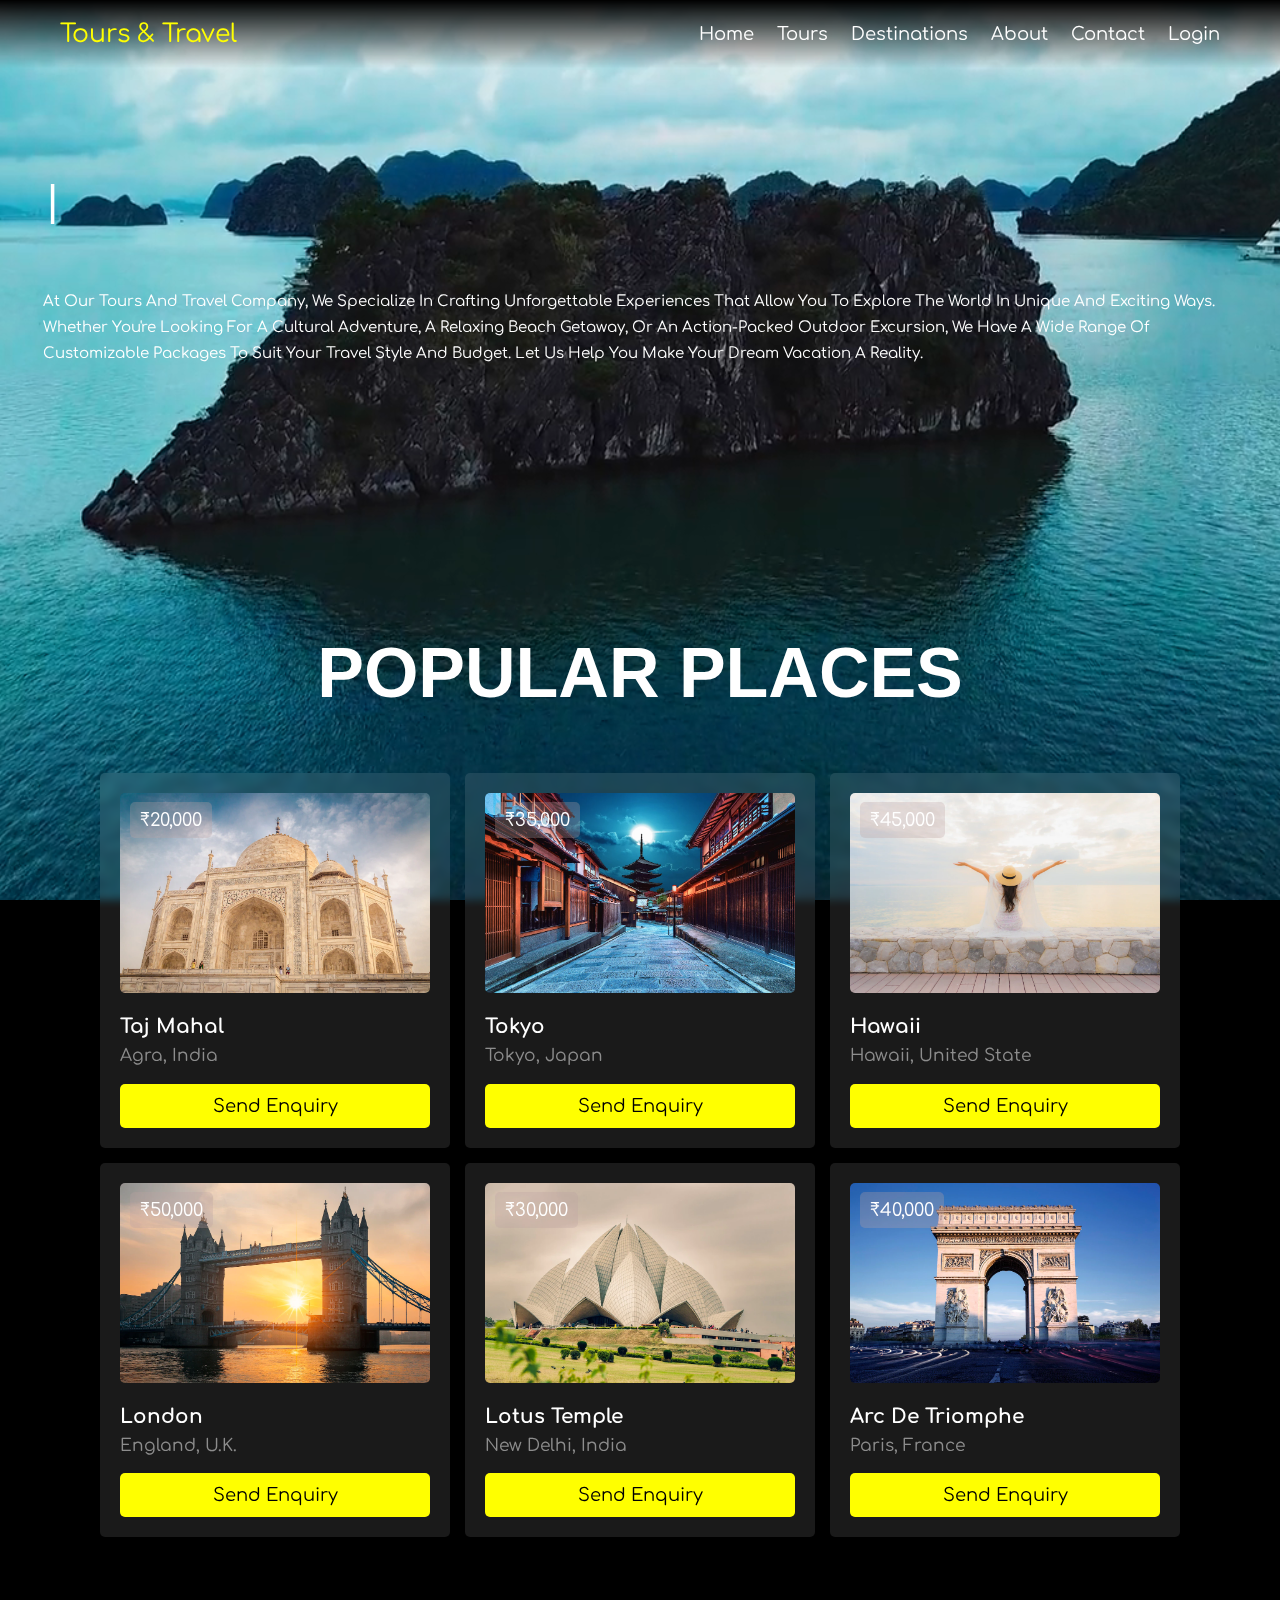
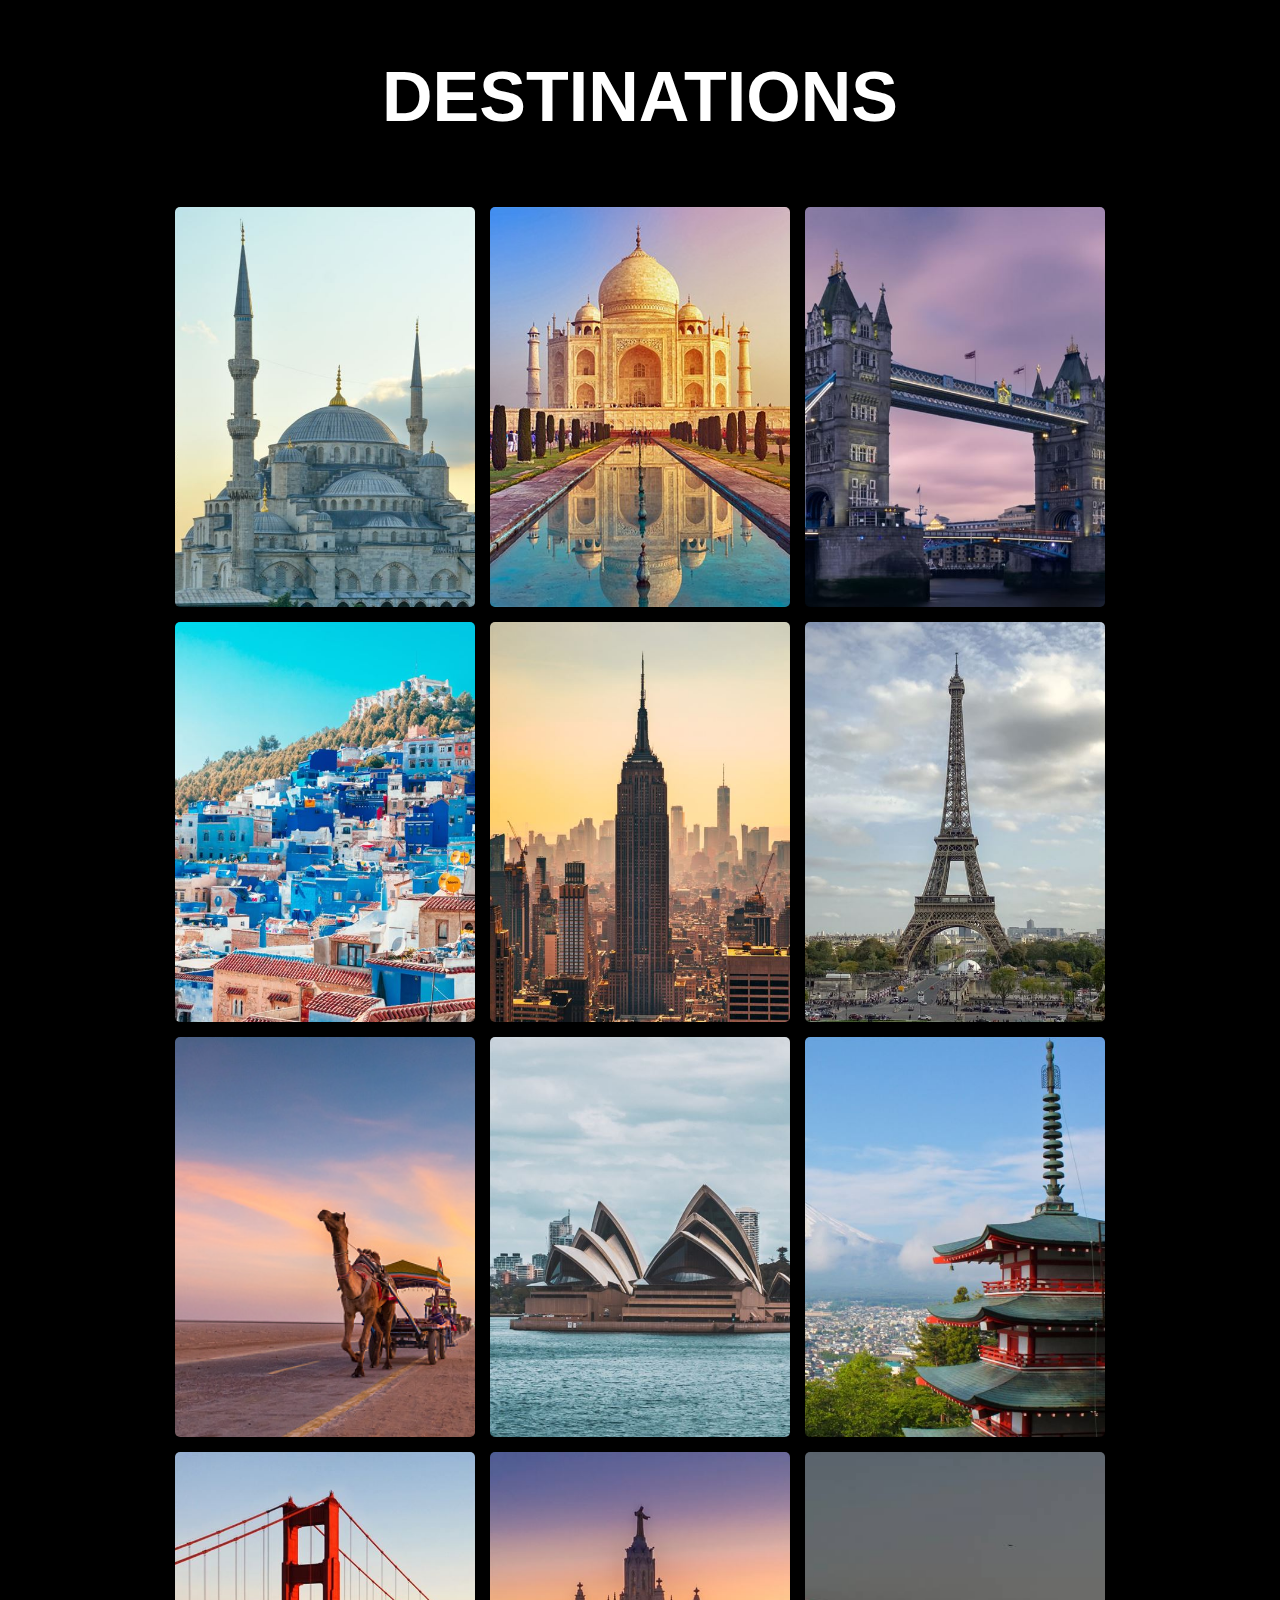
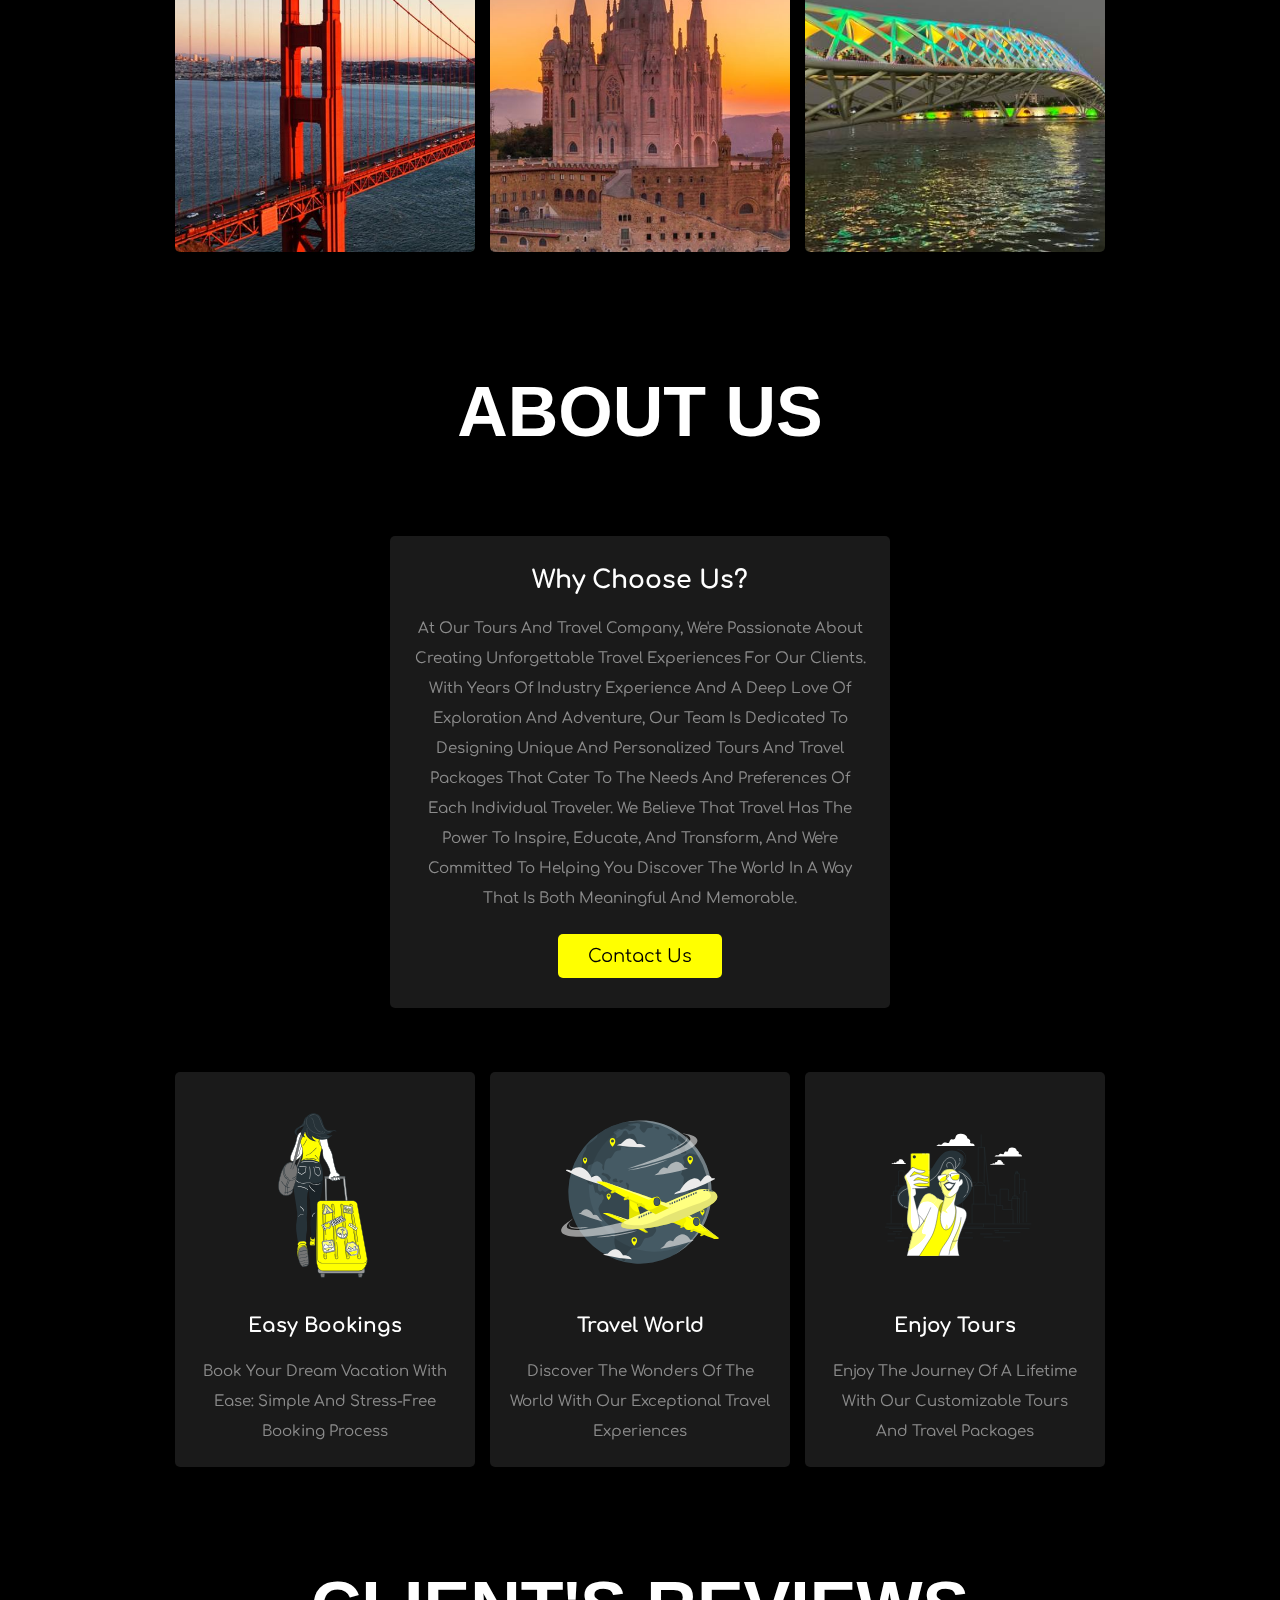
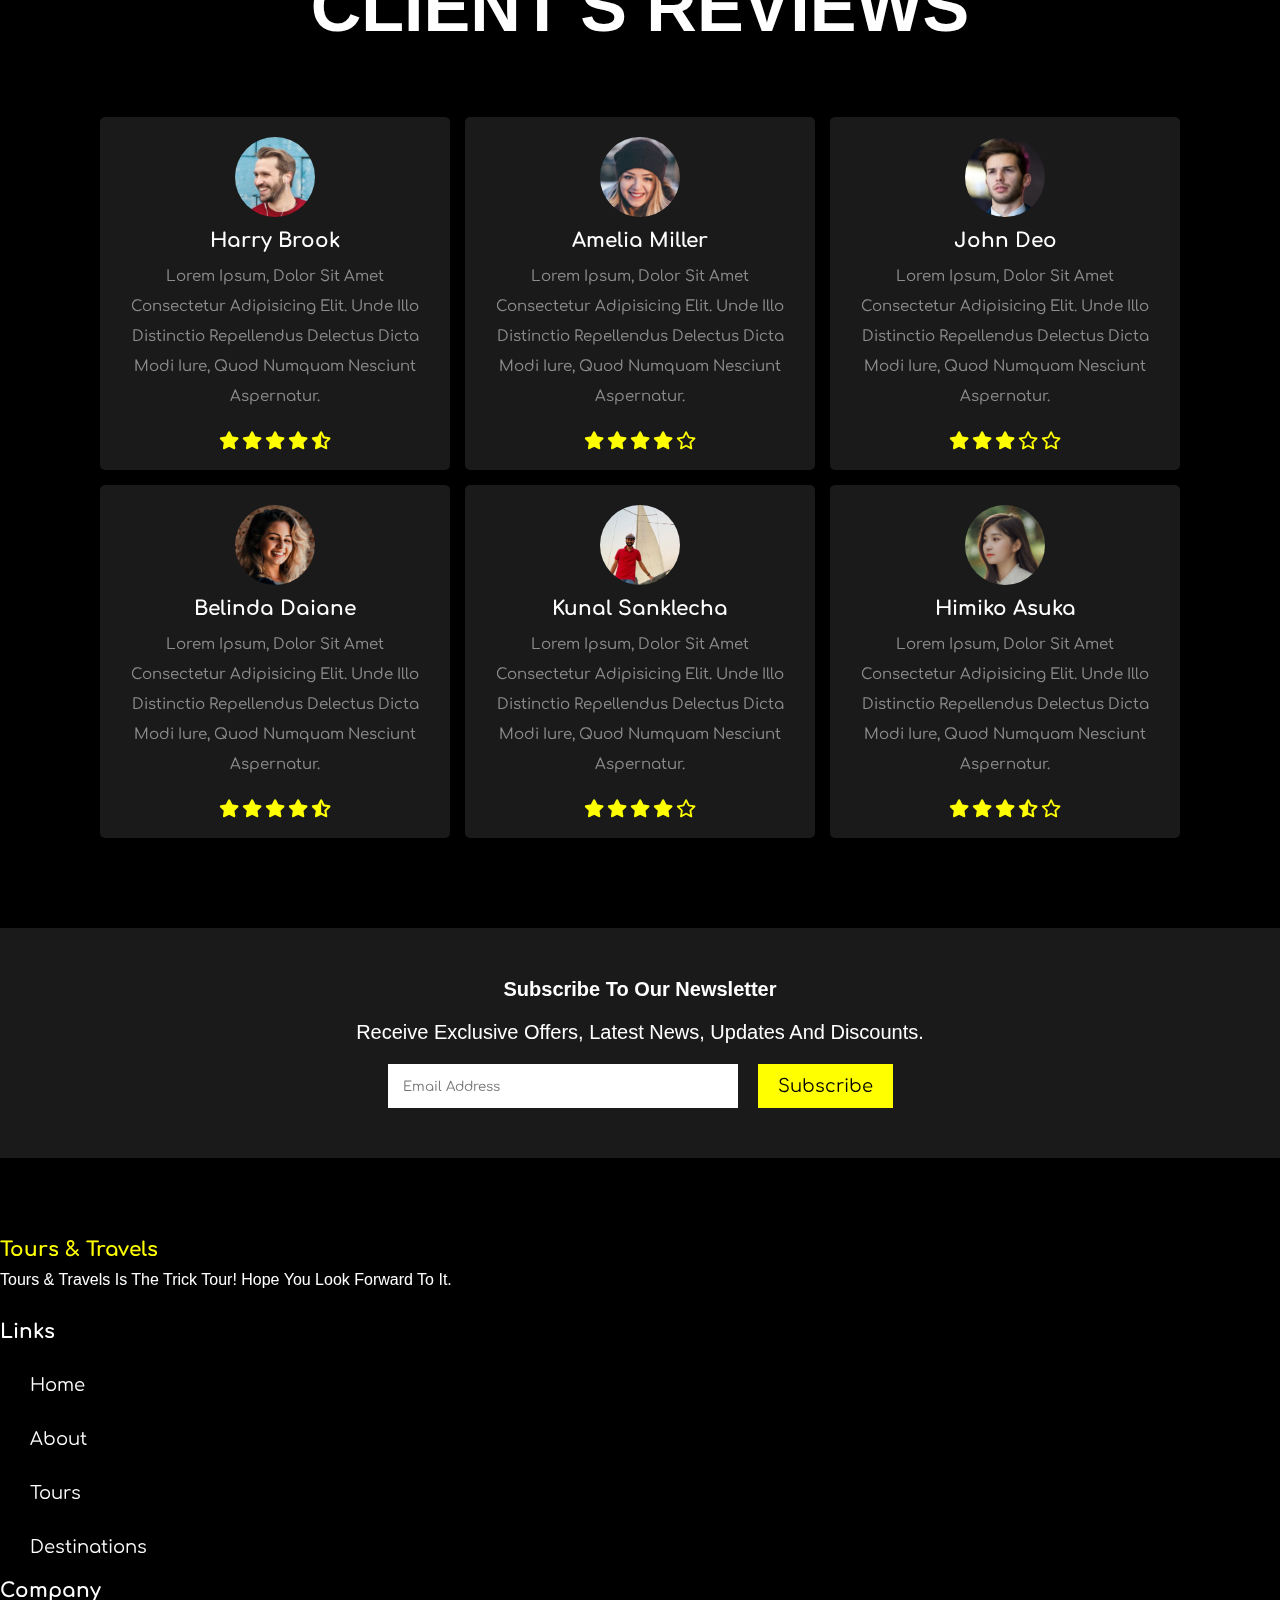
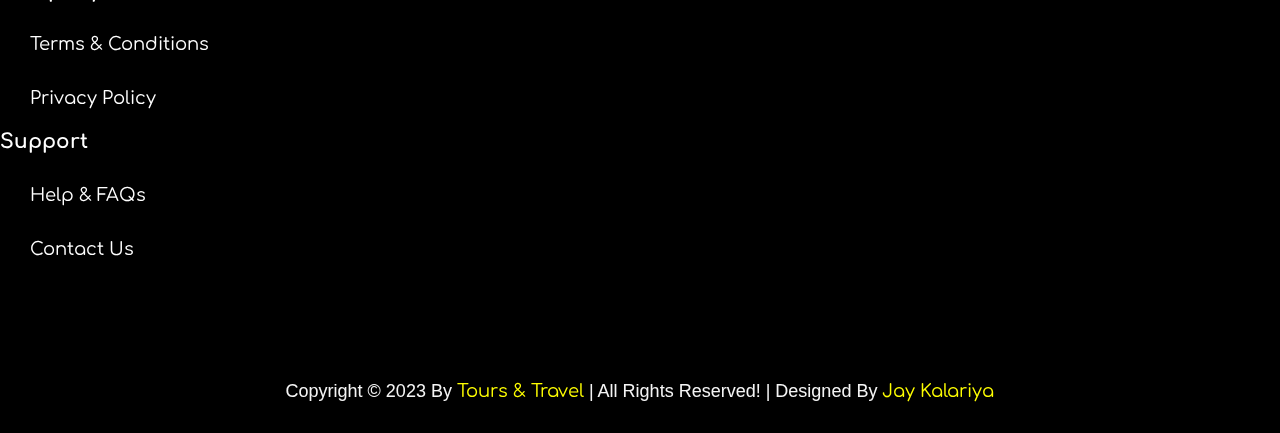
<file: index.html>
<!DOCTYPE html>
<html lang="en">
<head>
   <meta charset="UTF-8">
   <meta http-equiv="X-UA-Compatible" content="IE=edge">
   <meta name="viewport" content="width=device-width, initial-scale=1.0">
   <title>Tours & Travels</title>
   <link rel="website icon" type="png" href="icon/travel-icon.png">
   <!-- <link rel="stylesheet" href="https://unpkg.com/aos@next/dist/aos.css" /> -->

   <!-- font awesome cdn link  -->
   <link rel="stylesheet" href="https://cdnjs.cloudflare.com/ajax/libs/font-awesome/6.2.1/css/all.min.css">

   <!-- custom css file link  -->
   <link rel="stylesheet" href="css/style.css">

</head>
<body>

<!-- header section starts  -->
<div id="home">
<header class="header" data-aos="fade-down" >
   <section class="flex">
      <a href="index.html" class="logo">Tours & Travel</a>
      <nav class="navbar">
         <a href="#home">home</a>
         <a href="#tours">Tours</a>
         <a href="#destinations">destinations</a>
         <a href="#about">about</a>
         <a href="contact.html">contact</a>
         <a href="login.html">Login</a>
      </nav>
      <div id="menu-btn" class="fas fa-bars"></div>
   </section>

</header>
</div>
<!-- header section ends -->
   <header>
        <div class="slider">
         <!-- <img src="home.jpg" alt="n" class="img1"> -->
         
         <div class="slider-left">
             <!-- <div class="slider-left-h2">Discover The<span style="color: yellow;"> World</span> With Us</div> -->
             <div class="typewriter-effect">
  <div class="text" id="typewriter-text"></div>
</div>
              <div class="slider-left-p">At our tours and travel company, we specialize in crafting unforgettable experiences that allow you to explore the world in unique and exciting ways. Whether you're looking for a cultural adventure, a relaxing beach getaway, or an action-packed outdoor excursion, we have a wide range of customizable packages to suit your travel style and budget. Let us help you make your dream vacation a reality.
              </div>
          </div>
          <div class="video">
            <video id="video" autoplay loop muted>
                <source type="video/mp4" src="video.mp4" />
            </video>
        </div>
      </div>
      </header>
<!-- tours section starts  -->

<div class="container tours" >
   <h1 class="heading1" data-aos="zoom-out" id="tours">popular places</h1>
   <section class="grid">

      <div class="box" data-aos="fade-up">
         <div class="price"><span>&#8377;20,000</span></div>
         <img src="tour/tour-img-1.webp" class="image" alt="none">
         <h3 class="name">taj mahal</h3>
         <p class="address">agra, india</p>
         <a href="#" class="btn">send enquiry</a>
      </div>

      <div class="box" data-aos="fade-up">
         <p class="price"><span>&#8377;35,000</span></p>
         <img src="tour/tour-img-2.webp" alt="" class="image">
         <h3 class="name">tokyo</h3>
         <p class="address">tokyo, japan</p>
         <a href="#" class="btn">send enquiry</a>
      </div>

      <div class="box" data-aos="fade-up">
         <p class="price"><span>&#8377;45,000</span></p>
         <img src="tour/tour-img-3.webp" alt="" class="image">
         <h3 class="name">hawaii</h3>
         <p class="address">hawaii, united state</p>
         <a href="#" class="btn">send enquiry</a>
      </div>

      <div class="box" data-aos="fade-up">
         <p class="price"><span>&#8377;50,000</span></p>
         <img src="tour/tour-img-4.webp" alt="" class="image">
         <h3 class="name">london</h3>
         <p class="address">england, U.K.</p>
         <a href="#" class="btn">send enquiry</a>
      </div>

      <div class="box" data-aos="fade-up">
         <p class="price"><span>&#8377;30,000</span></p>
         <img src="tour/tour-img-5.webp" alt="" class="image">
         <h3 class="name">lotus temple</h3>
         <p class="address">new delhi, india</p>
         <a href="#" class="btn">send enquiry</a>
      </div>

      <div class="box" data-aos="fade-up">
         <p class="price"><span>&#8377;40,000</span></p>
         <img src="tour/tour-img-6.webp" alt="" class="image">
         <h3 class="name">Arc de Triomphe</h3>
         <p class="address">Paris, France</p>
         <a href="#" class="btn">send enquiry</a>
      </div>
   </section>
</div>
<!-- tours section ends -->
 
 <!-- destinations section starts  -->
 <div class="container destinations" id="destinations">
 
    <h1 class="heading" data-aos="zoom-out">destinations</h1>
 
    <section class="grid">
 
       <div class="box" data-aos="zoom-in">
          <img src="destination/destination-1.jpg" alt="">
          <h3><a href="https://wikitravel.org/en/Istanbul" target="_blank">Istanbul</a></h3>
       </div>
       <div class="box" data-aos="zoom-in">
          <img src="destination/destination-2.jpg" alt="">
          <h3><a href="https://wikitravel.org/en/Agra" target="_blank">Taj mahal</a></h3>
       </div>
       <div class="box" data-aos="zoom-in">
          <img src="destination/destination-3.jpg" alt="">
          <h3><a href="https://wikitravel.org/en/London" target="_blank">London</a></h3>
       </div>
       <div class="box" data-aos="zoom-in">
          <img src="destination/destination-4.jpg" alt="">
          <h3><a href="https://wikitravel.org/en/Morrocco" target="_blank">Morrocco</a></h3>
       </div>
       <div class="box" data-aos="zoom-in">
          <img src="destination/destination-5.jpg" alt="">
          <h3><a href="https://wikitravel.org/en/New_York_City" target="_blank">new york</a></h3>
       </div>
       <div class="box" data-aos="zoom-in">
          <img src="destination/destination-6.jpg" alt="">
          <h3><a href="https://wikitravel.org/en/paris" target="_blank">Paris</a></h3>
       </div>
       <div class="box" data-aos="zoom-in">
          <img src="destination/destination-7.jpg" alt="">
          <h3><a href="https://wikitravel.org/en/Kutch" target="_blank">Kutch</a></h3>
       </div>
       <div class="box" data-aos="zoom-in">
          <img src="destination/destination-8.jpg" alt="">
          <h3><a href="https://wikitravel.org/en/Sydney" target="_blank">sydney</a></h3>
       </div>
       <div class="box" data-aos="zoom-in">
          <img src="destination/destination-9.jpg" alt="">
          <h3><a href="https://wikitravel.org/en/Tokyo" target="_blank">tokyo</a></h3>
       </div>
       <div class="box" data-aos="zoom-in">
          <img src="destination/destination-10.jpg" alt="">
          <h3><a href="https://wikitravel.org/en/California" target="_blank">california</a></h3>
       </div>
       <div class="box" data-aos="zoom-in">
          <img src="destination/destination-11.jpg" alt="">
          <h3><a href="https://wikitravel.org/en/Barcelona" target="_blank">barcelona</a></h3>
       </div>
       <div class="box" data-aos="zoom-in">
          <img src="destination/destination-12.jpg" alt="">
          <h3><a href="https://wikitravel.org/en/Ahmedabad" target="_blank">ahmedabad</a></h3>
       </div>
 
    </section>
 
 </div>
 <!-- destinations section ends -->

 <!-- about section starts -->
 <div class="container about" id="about">
    <h1 class="heading" data-aos="zoom-out">about us</h1>
    <!-- <section> -->
       <div class="details">
          <div class="box" data-aos="zoom-in">
             <h3>why choose us?</h3>
             <p>At our tours and travel company, we're passionate about creating unforgettable travel experiences for our clients. With years of industry experience and a deep love of exploration and adventure, our team is dedicated to designing unique and personalized tours and travel packages that cater to the needs and preferences of each individual traveler. We believe that travel has the power to inspire, educate, and transform, and we're committed to helping you discover the world in a way that is both meaningful and memorable.</p>
             <a href="contact.html" class="btn">contact us</a>
          </div>
       </div>
 
       <div class="grid">
          
          <div class="box" data-aos="fade-up">
             <img src="icon/about-img-1.svg" alt="none">
             <h3>easy bookings</h3>
             <p>Book Your Dream Vacation with Ease: Simple and Stress-free Booking Process</p>
          </div>
 
          <div class="box" data-aos="fade-up">
             <img src="icon/about-img-2.svg" alt="">
             <h3>travel world</h3>
             <p>Discover the Wonders of the World with Our Exceptional Travel Experiences</p>
          </div>
 
          <div class="box" data-aos="fade-up">
             <img src="icon/about-img-3.svg" alt="">
             <h3>enjoy tours</h3>
             <p>Enjoy the Journey of a Lifetime with Our Customizable Tours and Travel Packages</p>
          </div>
       </div>
    <!-- </section> -->
 </div>
 <!-- about section ends -->
 
 <!-- reviews section starts  -->
 <div class="container reviews">
    <h1 class="heading" data-aos="zoom-out">client's reviews</h1>
    <section class="grid">
       <div class="box" data-aos="zoom-in">
          <img src="review/pic-1.png" alt="">
          <h3>Harry Brook</h3>
          <p>Lorem ipsum, dolor sit amet consectetur adipisicing elit. Unde illo distinctio repellendus delectus dicta modi iure, quod numquam nesciunt aspernatur.</p>
          <div class="stars">
             <i class="fas fa-star"></i>
             <i class="fas fa-star"></i>
             <i class="fas fa-star"></i>
             <i class="fas fa-star"></i>
             <i class="fas fa-star-half-alt"></i>
          </div>
       </div>
 
       <div class="box" data-aos="zoom-in">
          <img src="review/pic-2.png" alt="">
          <h3>Amelia Miller</h3>
          <p>Lorem ipsum, dolor sit amet consectetur adipisicing elit. Unde illo distinctio repellendus delectus dicta modi iure, quod numquam nesciunt aspernatur.</p>
          <div class="stars">
             <i class="fas fa-star"></i>
             <i class="fas fa-star"></i>
             <i class="fas fa-star"></i>
             <i class="fas fa-star"></i>
             <i class="far fa-star"></i>
          </div>
       </div>
 
       <div class="box" data-aos="zoom-in">
          <img src="review/pic-3.png" alt="">
          <h3>John Deo</h3>
          <p>Lorem ipsum, dolor sit amet consectetur adipisicing elit. Unde illo distinctio repellendus delectus dicta modi iure, quod numquam nesciunt aspernatur.</p>
          <div class="stars">
             <i class="fas fa-star"></i>
             <i class="fas fa-star"></i>
             <i class="fas fa-star"></i>
             <i class="far fa-star"></i>
             <i class="far fa-star"></i>
          </div>
       </div>
 
       <div class="box" data-aos="zoom-in">
          <img src="review/pic-4.png" alt="">
          <h3>Belinda Daiane</h3>
          <p>Lorem ipsum, dolor sit amet consectetur adipisicing elit. Unde illo distinctio repellendus delectus dicta modi iure, quod numquam nesciunt aspernatur.</p>
          <div class="stars">
             <i class="fas fa-star"></i>
             <i class="fas fa-star"></i>
             <i class="fas fa-star"></i>
             <i class="fas fa-star"></i>
             <i class="fas fa-star-half-alt"></i>
          </div>
       </div>
 
       <div class="box" data-aos="zoom-in">
          <img src="review/image-5.webp" alt="">
          <h3>Kunal Sanklecha</h3>
          <p>Lorem ipsum, dolor sit amet consectetur adipisicing elit. Unde illo distinctio repellendus delectus dicta modi iure, quod numquam nesciunt aspernatur.</p>
          <div class="stars">
             <i class="fas fa-star"></i>
             <i class="fas fa-star"></i>
             <i class="fas fa-star"></i>
             <i class="fas fa-star"></i>
             <i class="far fa-star"></i>
          </div>
       </div>
 
       <div class="box" data-aos="zoom-in">
          <img src="review/pic-6.png" alt="">
          <h3>Himiko Asuka</h3>
          <p>Lorem ipsum, dolor sit amet consectetur adipisicing elit. Unde illo distinctio repellendus delectus dicta modi iure, quod numquam nesciunt aspernatur.</p>
          <div class="stars">
             <i class="fas fa-star"></i>
             <i class="fas fa-star"></i>
             <i class="fas fa-star"></i>
             <i class="fas fa-star-half-alt"></i>
             <i class="far fa-star"></i>
          </div>
       </div>
    </section>
 </div>
 <!-- reviews section ends -->

 <!-- newsletter starts -->
 <div class="newsletter__wrapper">
      <h2 class="newsletter__title">Subscribe to our newsletter</h2>
      <p class="newsletter__description">
         Receive exclusive offers, latest news, updates and discounts.
     </p>
   <form action="" class="newsletter__form">
      <div class="form__group">
         <input type="email" class="form__input" placeholder="Email Address" required autocomplete="off">
         <button class="btn1">
            Subscribe
        </button>
      </div>
   </form>
 </div>
 <!-- newsletter ends -->

<!-- footer section starts -->
<footer class="footer">
    <div class="d-grid footer__wrapper container">
        <div class="footer__content">
            <h3 class="footer__brand" style="color: yellow">
                Tours & Travels
            </h3>
            <p class="footer__description">
                Tours & Travels is the Trick Tour! Hope you look forward to it.
            </p><br>
        <div class="footer__content">
            <h4 class="footer__title">Links</h4>
            <ul class="footer__list">
                <li class="footer__item">
                    <a href="index.html" class="footer__link">
                        Home
                    </a>
                </li>
                <li class="footer__item">
                    <a href="#about" class="footer__link">
                        About
                    </a>
                </li>
                <li class="footer__item">
                    <a href="#tours" class="footer__link">
                        Tours
                    </a>
                </li>
                <li class="footer__item">
                    <a href="#destinations" class="footer__link">
                        Destinations
                    </a>
                </li>
            </ul>
        </div>
        <div class="footer__content">
            <h4 class="footer__title">Company</h4>
            <ul class="footer__list">
                <li class="footer__item">
                    <a href="#home" class="footer__link">
                        Terms & Conditions
                    </a>
                </li>
                <li class="footer__item">
                    <a href="#home" class="footer__link">
                        Privacy Policy
                    </a>
                </li>
            </ul>
        </div>
        <div class="d-grid footer__content">
            <h4 class="footer__title">Support</h4>
            <ul class="footer__list">
                <li class="footer__item">
                    <a href="#home" class="footer__link">
                        Help & FAQs
                    </a>
                </li>
                <li class="footer__item">
                    <a href="#about" class="footer__link">
                        Contact Us
                    </a>
                </li>
            </ul>
        </div>
    </div>
    <p class="footer__copyright container">
      Copyright &copy; 2023 by <span style="color: yellow">Tours & Travel</span> | all rights reserved! | Designed By <span style="color: yellow">Jay Kalariya</span>
    </p>
</footer>
<!-- footer section ends -->
<!-- <script src="https://unpkg.com/aos@next/dist/aos.js"></script> -->

<!-- custom js file link  -->
<script src="js/script.js"></script>

</body>
</html>
</file>
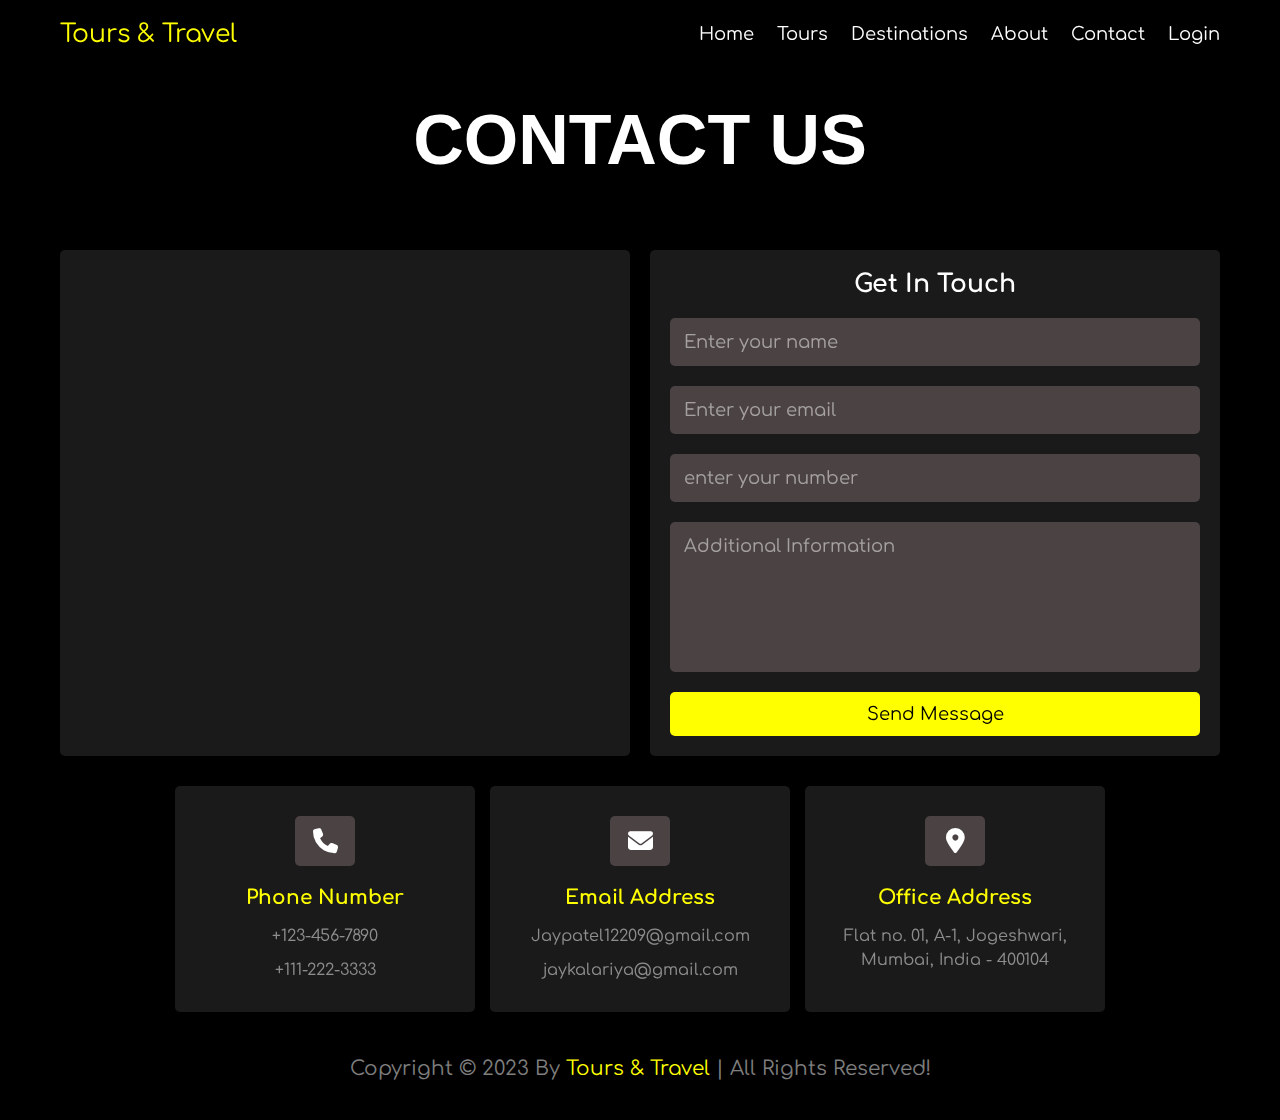
<file: contact.html>
<html>
<head>
   <meta name="viewport" content="width=device-width, initial-scale=1.0">
   <meta http-equiv="X-UA-Compatible" content="IE=edge">
   <meta charset="UTF-8">
   <title>Contact Us</title>
   <link rel="website icon" type="png" href="icon/travel-icon.png">

   <!-- font awesome cdn link  -->
   <link rel="stylesheet" href="https://cdnjs.cloudflare.com/ajax/libs/font-awesome/6.2.1/css/all.min.css">

   <!-- custom css file link  -->
   <link rel="stylesheet" href="css/style.css">
   <!-- <script>
      $(document).ready(function(){
        $("form").submit(function(){
          alert("Great Job !");
        });
      });
      </script> -->
</head>
<body>
   <div id="home">
      <header class="header" data-aos="fade-down" >
         <section class="flex">
            <a href="index.html" class="logo">Tours & Travel</a>
            <nav class="navbar">
               <a href="#home">home</a>
               <a href="#tours">Tours</a>
               <a href="#destinations">destinations</a>
               <a href="#about">about</a>
               <a href="contact.html">contact</a>
               <a href="Login.html">Login</a>
            </nav>
            <div id="menu-btn" class="fas fa-bars"></div>
         </section>
      
      </header>
      </div>
<!-- contact section starts  -->
<div id="menu-btn" class="fas fa-bars"></div>
<div class="container contact">

   <h1 class="heading" data-aos="zoom-out">contact us</h1>

   <section>

      <div class="row">

         <iframe class="map" src="https://www.google.com/maps/embed?pb=!1m18!1m12!1m3!1d15077.086614958938!2d72.83608960687518!3d19.13958260781318!2m3!1f0!2f0!3f0!3m2!1i1024!2i768!4f13.1!3m3!1m2!1s0x3be7b63aceef0c69%3A0x2aa80cf2287dfa3b!2sJogeshwari%20West%2C%20Mumbai%2C%20Maharashtra%20400047!5e0!3m2!1sen!2sin!4v1672939645362!5m2!1sen!2sin" allowfullscreen="" loading="lazy" referrerpolicy="no-referrer-when-downgrade" data-aos="flip-left"></iframe>

         <form action="https://formspree.io/f/mqkoyagy" method="post" data-aos="flip-right">
            <h3>get in touch</h3>
            <input type="text" name="name" required maxlength="50" placeholder="Enter your name" class="box" required>
            <input type="email" name="email" required maxlength="50" placeholder="Enter your email" class="box" required>
            <input type="number" name="number" required maxlength="10" min="0" max="9999999999" placeholder="enter your number" class="box" required>
            <textarea name="message" class="box" required maxlength="1000" cols="30" rows="10" placeholder="Additional Information"></textarea>
            <button type="submit" class="btn">Send Message</button>
         </form>
      </div>

      <div class="grid">

         <div class="box" data-aos="fade-up">
            <i class="fas fa-phone"></i>
            <h3>phone number</h3>
            <a href="tel:1234567890">+123-456-7890</a>
            <a href="tel:1112223333">+111-222-3333</a>
         </div>

         <div class="box" data-aos="fade-up">
            <i class="fas fa-envelope"></i>
            <h3>email address</h3>
            <a href="mailto:jaypatel12209@gmail.com">Jaypatel12209@gmail.com</a>
            <a href="mailto:jaykalariya@gmail.com">jaykalariya@gmail.com</a>
         </div>

         <div class="box" data-aos="fade-up">
            <i class="fas fa-map-marker-alt"></i>
            <h3>office address</h3>
            <a href="#">Flat no. 01, A-1, Jogeshwari, Mumbai, India - 400104</a>
         </div>

      </div>

      <div class="credit">
          Copyright &copy; 2023 by <span>Tours & Travel</span> | all rights reserved!
      </div>

   </section>

</div>

<!-- contact section ends -->

<!-- custom js file link  -->
<script src="js/script.js"></script>

</body>
</html>
</file>
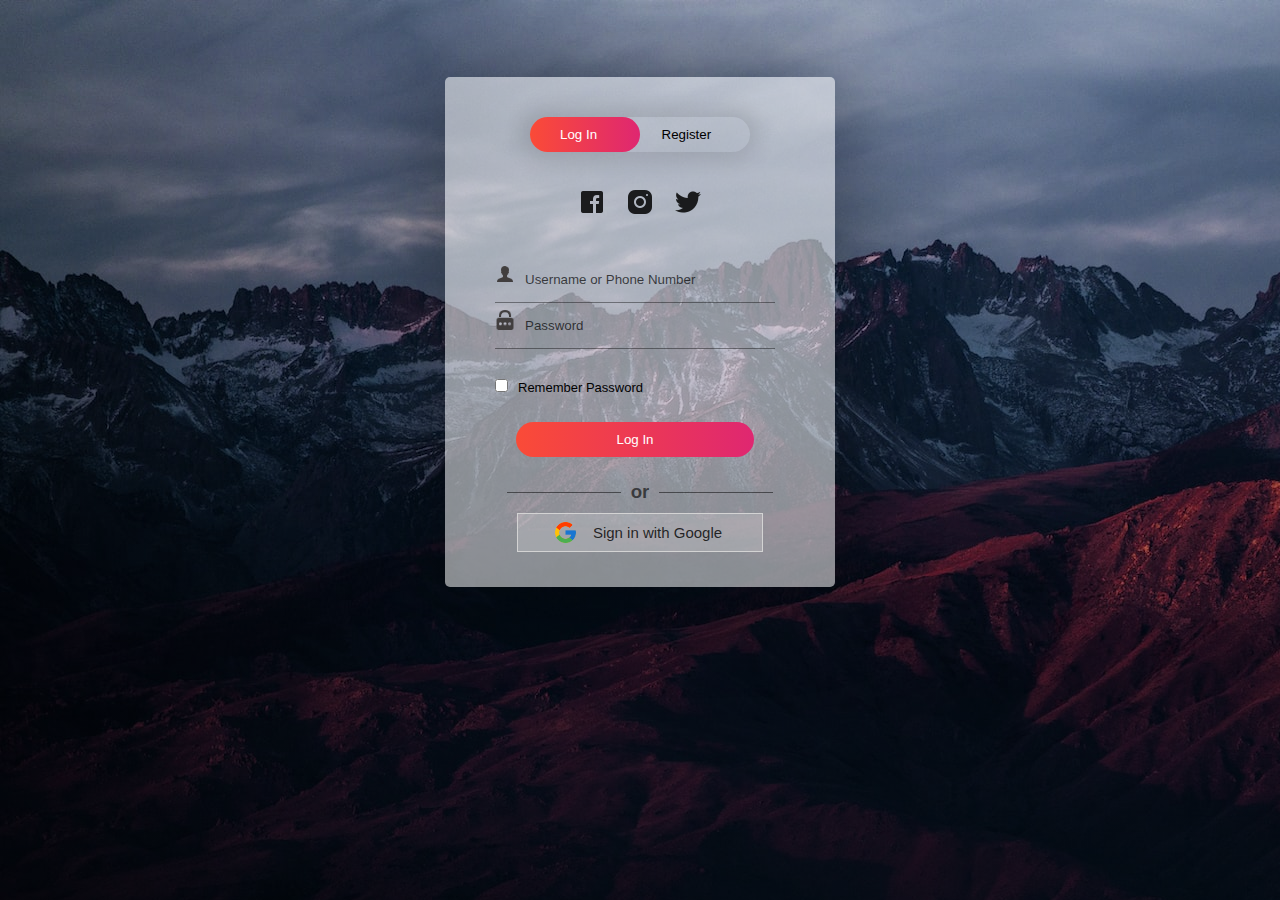
<file: login.html>
<!DOCTYPE html>
<html>
<head>
	<meta charset="UTF-8">
	<meta http-equiv="X-UA-Compatible" content="IE=edge">
	<meta name="viewport" content="width=device-width, initial-scale=1.0">
	<link rel="website icon" type="png" href="icon/travel-icon.png">
	<title>Login SignUp</title>
	<link rel="stylesheet" type="text/css" href="css/loginStyle.css">
	<!-- <script src="https://ajax.googleapis.com/ajax/libs/jquery/3.4.1/jquery.min.js"></script> -->

</head>
<body>
		<div class="form-box">
			<div class="button-box">
				<div id="btn"></div>
				<button type="button" class="toggle-btn" id="log" onclick="login()" style="color: white;">Log In</button>
				<button type="button" class="toggle-btn" id="reg" onclick="register()">Register</button>
			</div>
			<div class="social-icons">
				<img src="icon/fb2.png">
				<img src="icon/insta2.png">
				<img src="icon/tt2.png">
			</div>
			
			<!-- Login Form -->
			<form id="login" class="input-group" action="index.html">
				<div class="inp">
					<img src="icon/user.png"><input type="text" id="email" class="input-field" placeholder="Username or Phone Number" style="width: 88%; border:none;" required="required" autocomplete="off">
				</div>
				<div class="inp">
					<img src="icon/password.png"><input type="password" id="password" class="input-field" placeholder="Password" style="width: 88%; border: none;" required="required">
				</div>
				<input type="checkbox" class="check-box">Remember Password
				<button type="submit" class="submit-btn">Log In</button>
			</form>


			<div class="other" id="other">
				<div class="instead">
					<h3>or</h3>
				</div>
				<button class="connect" onclick="google()">
					<img src="icon/google.png"><span>Sign in with Google</span>
				</button>
			</div>
			
			<!-- Registration Form -->
			<form id="register" class="input-group">
				<input type="text" class="input-field" placeholder="Full Name" required="required">
				<input type="email" class="input-field" placeholder="Email Address" required="required">
				<input type="password" class="input-field" placeholder="Create Password" name="psame" required="required">
				<input type="password" class="input-field" placeholder="Confirm Password" name="psame" required="required">
				<input type="checkbox" class="check-box" id="chkAgree">I agree to the Terms & Conditions
				<button type="submit" id="btnSubmit" class="submit-btn submit-btn">Register</button>
			</form>
		</div>
		<script type="text/javascript" src="login.js"></script>
</body>
</html>
</file>
<file: css/style.css>
@import url('https://fonts.googleapis.com/css2?family=Comfortaa:wght@300;400;500;600;700&display=swap');
/*  */
.video {
   position: absolute;
   left: 0;
   top: 0;
   width: 100%;
   height: 100%;
   z-index: -1;
}
#video {
   width: 100%;
   height: 100%;
   object-fit: cover;
}
/*  */
/* .slider-left{ width:700px; float:left;} */
.slider-left-p{ color:#FFF; line-height:26px; font-size:15px; padding:16px 43px;}

.typewriter-effect {
   color:#FFF; font-family: monospace;
   display: flex;
   /* justify-content: center; */
   font-size:42px; padding:180px 40px 45px;
 }
 
 .typewriter-effect > .text {
   max-width: 0;
   animation: typing 4s steps(var(--characters)) infinite;
   white-space: nowrap;
   overflow: hidden;
 }
 
 .typewriter-effect::after {
   content: " |";
   animation: blink 1s infinite;
   animation-timing-function: step-end;
 }
 
 @keyframes typing {
   75%,
   100% {
     max-width: calc(var(--characters) * 1ch);
   }
 }
 
 @keyframes blink {
   0%,
   75%,
   100% {
     opacity: 1;
   }
   25% {
     opacity: 0;
   }
 }    
/*  */

:root{
  --main-color:yellow;
   --light-white:rgba(255,255,255,.5);
   --light-black:rgba(189, 163, 163, 0.3);
   --light-bg:rgba(255,255,255,.1);
   --white:white;
   --black:#000;
}

*{
   font-family: 'Comfortaa', cursive;
   margin: 0;
   padding: 0;
   box-sizing: border-box;
   outline: none;
   list-style-type: none;
   border: none;
   text-decoration: none;
   text-transform: capitalize;
   scrollbar-color: var(--main-color) var(--black);
   scrollbar-width: thin;
}

html{
   font-size: 62.5%;
   overflow-x: hidden;
   scroll-behavior: smooth;
   scroll-padding-top: 5rem;
}

*::selection{
   background-color: var(--main-color);
   color: var(--black);
}

*::-webkit-scrollbar{
   height: .5rem;
   width:1rem;
}

*::-webkit-scrollbar-track{
   background-color: transparent;
}

*::-webkit-scrollbar-thumb{
   background-color:var(--main-color);
}

body{
   background-color: var(--black);
   overflow-x: hidden;
   /* padding-bottom: 7rem; */
}

.container{
   padding-top: 10rem;
}

section{
   margin: 0 auto;
   max-width: 1200px;
   padding: 2rem;
}

.heading{
   font-family: Verdana, Geneva, Tahoma, sans-serif;
   font-size: 7rem;
   color: var(--white);
   text-transform: uppercase;
   text-align: center;
   justify-content: center;
   margin-bottom: 5rem;
}
.heading1{
   font-family: Verdana, Geneva, Tahoma, sans-serif;
   font-size: 7rem;
   color: var(--white);
   text-transform: uppercase;
   text-align: center;
   justify-content: center;
   margin-top: 15rem;
   margin-bottom: 4rem;
}

.btn{
   display: block;
   border-radius: .5rem;
   padding: 1.2rem 3rem;
   background: var(--main-color);
   color: var(--black);
   cursor: pointer;
   text-align: center;
   width: 100%;
   font-size: 1.8rem;
   margin-top: 1rem;
   transition: .2s linear;
}

.btn:hover{
   background: var(--black);
   color: var(--white);
}

.header{
   position: fixed;
   top: 0; left: 0; right: 0;
   background: linear-gradient(0deg, transparent, var(--black));
   z-index: 1000;
}

.header .flex{
   display: flex;
   align-items: center;
   justify-content: space-between;
   gap: 1.5rem;
}

.header .flex .logo{
   font-size: 2.5rem;
   color: var(--main-color);
}

.header .flex .navbar a{
   margin-left: 2rem;
   font-size: 1.8rem;
   /* color: var(--light-white); */
   color: white;
   position: relative;
   /* transition: .2s ease-in-out; */
   display: inline-block;

}

.header .flex .navbar a::after{
   content: '';
  position: absolute;
  width: 100%;
  transform: scaleX(0);
  height: 2px;
  bottom: 0;
  left: 0;
  background-color: yellow;
  transform-origin: bottom right;
  transition: transform 1s ease-out;
}
.header .flex .navbar a:hover::after{
   transform: scaleX(1);
  transform-origin: bottom left;
}

#menu-btn{
   font-size: 2.5rem;
   cursor: pointer;
   color: var(--white);
   display: none;
}

.home .flex{
   min-height: calc(100vh - 10rem);
   display: flex;
   align-items: center;
   justify-content: center;
}

.home .flex form{
   background-color: var(--light-bg);
   border-radius: .5rem;
   padding: 2rem;
   width: 50rem;
   backdrop-filter: blur(.4rem);
}

.home .flex form h3{
   font-size: 2.5rem;
   color: var(--white);
   padding-bottom: 1rem;
   text-align: center;
}

.home .flex form p{
   padding-top: 1rem;
   font-size: 1.7rem;
   color: var(--light-white);
}

.home .flex form .box{
   width: 100%;
   border-radius: .5rem;
   padding: 1.4rem;
   font-size: 1.8rem;
   color: var(--white);
   text-transform: none;
   background: var(--light-black);
   margin: 1rem 0;
}

.home .flex form .box::placeholder{
   color: var(--light-white);
}
/* .about {
   background: url('about-bg.jpg') no-repeat;
   background-position: center;
   background-attachment: fixed;
   background-size: cover;
   background-blend-mode: multiply;
} */
.about .details{
   /* border-radius: .5rem; */
   background: url('home-bg.jpg') no-repeat;
   background-size: cover;
   background-position: center;
   background-attachment: fixed;
   display: flex;
   align-items: center;
   justify-content: center;
   padding: 2rem;
   min-height: 60vh;
   /* border-radius: .5rem; */
}

.about .details .box{
   width: 50rem;
   background-color: var(--light-bg);
   padding:3rem 2rem;
   text-align: center;
   backdrop-filter: blur(.4rem);
   border-radius: .5rem;
}

.about .details .box h3{
   padding-bottom: 1rem;
   font-size: 2.5rem;
   color: var(--white);
}

.about .details .box p{
   padding: 1rem 0;
   font-size: 1.5rem;
   color: var(--light-white);
   line-height: 2;
}

.about .details .box .btn{
   display: inline-block;
   width: auto;
}

.about .grid{
   display: grid;
   grid-template-columns: repeat(auto-fit, 30rem);
   align-items: flex-start;
   justify-content: center;
   gap: 1.5rem;
   margin-top: 3rem;
}

.about .grid .box{
   background-color: var(--light-bg);
   padding: 2rem;
   text-align: center;
   backdrop-filter: blur(.4rem);
   border-radius: .5rem;
}

.about .grid .box img{
   height: 20rem;
   transition: .2s linear;
}

.about .grid .box h3{
   padding: 2rem 0;
   font-size: 2rem;
   color: var(--white);
}

.about .grid .box p{
   line-height: 2;
   font-size: 1.5rem;
   color: var(--light-white);
}

.about .grid .box:hover{
   background-color: var(--light-black);
}

.about .grid .box:hover img{
   transform: scale(1.1);
}

.reviews .grid{
   display: grid;
   grid-template-columns: repeat(auto-fit, 35rem);
   align-items: flex-start;
   justify-content: center;
   gap: 1.5rem;
}

.reviews .grid .box{
   background-color: var(--light-bg);
   padding: 2rem;
   text-align: center;
   backdrop-filter: blur(.4rem);
   border-radius: .5rem;
}

.reviews .grid .box img{
   height: 8rem;
   width: 8rem;
   border-radius: 50%;
   object-fit: cover;
   margin-bottom: 1rem;
}

.reviews .grid .box h3{
   font-size: 2rem;
   color: var(--white);
}

.reviews .grid .box p{
   padding: 1rem 0;
   line-height: 2;
   color: var(--light-white);
   font-size: 1.5rem;
}

.reviews .grid .box .stars{
   margin-top: 1rem;
}

.reviews .grid .box .stars i{
   font-size: 1.8rem;
   color: var(--main-color);
}

.reviews .grid .box:hover{
   background-color: var(--light-black);
}

.tours .grid{
   display: grid;
   grid-template-columns: repeat(auto-fit, 35rem);
   align-items: flex-start;
   justify-content: center;
   gap: 1.5rem;
}

.tours .grid .box{
   background-color: var(--light-bg);
   padding: 2rem;
   backdrop-filter: blur(.4rem);
   border-radius: .5rem;
   position: relative;
}

.tours .grid .box .price{
   position: absolute;
   top: 2.9rem; left: 3rem;
   border-radius: .5rem;
   background: var(--light-black);
   font-size: 1.8rem;
   padding:.8rem 1rem;
}

.tours .grid .box .price i{
   color: var(--main-color);
   margin-right: .5rem;
}

.tours .grid .box .price span{
   color: var(--white);
}

.tours .grid .box .image{
   height: 20rem;
   width: 100%;
   object-fit: cover;
   border-radius: .5rem;
   margin-bottom: 2rem;
}

.tours .grid .box .name{
   font-size: 2rem;
   color: var(--white);
}

.tours .grid .box .address{
   font-size: 1.7rem;
   color: var(--light-white);
   line-height: 1.5;
   padding: 0.5rem 0;
}

.tours .grid .box:hover{
   background-color: var(--light-black);
}

.tours .grid .box:hover .price{
   background-color: var(--black);
}

.destinations .grid{
   display: grid;
   grid-template-columns: repeat(auto-fit, 30rem);
   align-items: flex-start;
   justify-content: center;
   gap: 1.5rem;
}

.destinations .grid .box{
   position: relative;
   height: 40rem;
   overflow: hidden;
   border-radius: .5rem;
}

.destinations .grid .box img{
   height: 100%;
   width: 100%;
   object-fit: cover;
}

.destinations .grid .box h3{
   position: absolute;
   top: 0; left: 0;
   height: 100%;
   width: 100%;
   display: flex;
   align-items: center;
   justify-content: center;
   background-color: var(--light-black);
   backdrop-filter: blur(.4rem);
   transition: .2s linear;
   opacity: 0;
}

.destinations .grid .box h3 a{
   font-size: 2.5rem;
   color: var(--white);
}

.destinations .grid .box:hover h3{
   opacity: 1;
}

/* .contact{
   background: url('contact-bg.jpg') no-repeat rgba(0,0,0,.5);
   background-position: center;
   background-attachment: fixed;
   background-size: cover;
   background-blend-mode: multiply;
} */

.contact .row{
   display: flex;
   flex-wrap: wrap;
   gap: 2rem;
}

.contact .row .map{
   width: 100%;
   flex: 1 1 40rem;
   padding: 2rem;
   background-color: var(--light-bg);
   border-radius: .5rem;
   backdrop-filter: blur(.4rem);
}

.contact .row form{
   flex: 1 1 40rem;
   padding: 2rem;
   background-color: var(--light-bg);
   border-radius: .5rem;
   backdrop-filter: blur(.4rem);
}

.contact .row form h3{
   text-align: center;
   font-size: 2.5rem;
   color: var(--white);
   padding-bottom: 1rem;
}

.contact .row form .box{
   width: 100%;
   margin: 1rem 0;
   border-radius: .5rem;
   background-color: var(--light-black);
   padding: 1.4rem;
   font-size: 1.8rem;
   color: var(--white);
   text-transform: none;
}

.contact .row form .box::placeholder{
   color: var(--light-white);
}

.contact .row form textarea{
   height: 15rem;
   resize: none;
}

.contact .grid{
   margin: 3rem 0;
   display: grid;
   grid-template-columns: repeat(auto-fit, 30rem);
   justify-content: center;
   gap: 1.5rem;
}

.contact .grid .box{
   padding:3rem 2rem;
   background-color: var(--light-bg);
   border-radius: .5rem;
   backdrop-filter: blur(.4rem);
   text-align: center;
}

.contact .grid .box i{
   height: 5rem;
   width: 6rem;
   line-height: 5rem;
   font-size: 2.5rem;
   background-color: var(--light-black);
   border-radius: .5rem;
   color: var(--white);
   margin-bottom: 1.5rem;
}

.contact .grid .box h3{
   padding: .5rem 0;
   font-size: 2rem;
   color: var(--main-color);
}

.contact .grid .box a{
   display: block;
   padding-top: 1rem;
   font-size: 1.6rem;
   color: var(--light-white);
   line-height: 1.5;
   text-transform: none;
}

.contact .grid .box a:hover{
   color:var(--white);
   text-decoration: underline;
}


.contact .credit{
   text-align: center;
   font-size: 2rem;
   padding-top: 1.5rem;
   padding-bottom: 2rem;
   color: var(--light-white);
}

.contact .credit span{
   color: var(--main-color);
}



/* media queries  */

@media (max-width:991px){

   html{
      font-size: 55%;
   }

   .heading{
      font-size: 5rem;
      margin-bottom: 3rem;
   }

}

@media (max-width:768px){

   #menu-btn{
      display: inline-block;
   }
   
   .header .flex{
      position: relative;
   }

   .header .flex .navbar{
      position: absolute;
      top: 100%; left: 2rem; right: 2rem;
      background-color: var(--light-black);
      backdrop-filter: blur(.4rem);
      border-radius: .5rem;
      transform: scale(0);
      transform-origin: top right;
      padding: 1.5rem .5rem;
   }

   .header .flex .navbar.active{
      transform: scale(1);
      transition: .2s linear;
   }

   .header .flex .navbar a{
      display: block;
      padding: 1rem;
      margin:.5rem 1rem;
      color: var(--white);
      border-radius: .5rem;
   }

   .header .flex .navbar a:hover{
      background-color: var(--light-bg);
   }

   .heading{
      font-size: 3rem;
   }

}

@media (max-width:450px){

   html{
      font-size: 50%;
   }

   .heading{
      font-size: 2.5rem;
   }

}

.center
{
    position:absolute;
    top:50%;
    left:50%;
    transform:translate(-50%,-50%);
    width: 400px;
    background-radius:10px;
}

.center h1
{
    text-align: center;
    padding: 0 0 20px 0;
    border-bottom: 1px solid silver;
}

.center form
{
    padding: 0 40px;
    box-sizing: border-box;
}

form .txt_field
{
    position: relative;
    border-bottom: 2px solid gray;
    margin: 40px;
}

.txt_field input
{
    width: 100%;
    padding: 0 5px;
    height: 40px;
    font-size: 16px;
    border: none;
    outline: none;
}

.txt_field label
{
    position: absolute;
    top: 50%;
    left: 5px;
    color:gray;
    transform: translateY(-50%);
    font-size: 16px;;
}

.txt_field span::before
{
    content: '';
    position: absolute;
    top: 40px;
    left: 0;
    width: 100%;
    height: 2px;
    background: blue;
    transition: .5s;
}

.txt_field input:focus ~ label,
.txt_field input:valid ~ label
{
    top: -10px;
    color: whitesmoke;
}

.txt_field input:focus ~ span::before,
.txt_field input:valid ~ span::before
{
    width: 100%;
}

.pass
{
    margin: -5px 0 20px 5px;
    color: whitesmoke;
    cursor:  pointer;
}

.pass:hover
{
    text-decoration: underline;
}

input[type="submit"]
{
    width: 100%;
    height: 50px;
    border: 1px solid;
    background: blue;
    border-radius: 25px;
    font-size: 18px;
    color: white;
    font-weight: 700;
    cursor: pointer;
    outline: none;
}

input[type="submit"]:hover
{
    border-color: blueviolet;
    transition: .5s;
}

.signup_link
{
    margin: 30px 0;
    text-align: center;
    font-size: 16px;
    color:whitesmoke;
}

.signup_link a
{
    color: whitesmoke;
    text-decoration: none;
}

.signup_link a:hover
{
    text-decoration: underline;
}

/* footer */
.footer__wrapper {
   padding: 8rem 0 3rem;
 }
 
 .footer__brand {
   color: white;
   font-size: 20px;
   margin-bottom: 1rem;
 }

 .footer__description {
   font-family: Verdana, Geneva, Tahoma, sans-serif;
   color: white;
   margin-bottom: 2rem;
   font-size: medium;
 }
 
 .footer__list {
   color: white;
 }
 
 .footer__title {
   color: white;
   font-size: 20px;
   margin-bottom: 2rem;
 }
 
 .footer__item {
   margin-bottom: 1rem;
 }
 
 .footer__link {
   color: white;
   display: block;
   padding: 1.2rem 3rem;
   cursor: pointer;
   font-size: 1.8rem;
   margin-top: 1rem;
 }
 
 .footer__copyright {
   font-family: Verdana, Geneva, Tahoma, sans-serif;
   color: whitesmoke;
   text-align: center;
   font-size: 18px;
 }

 .newsletter__wrapper {
   background-color: var(--light-bg);
   padding: 5rem;
   justify-content: center;
   text-align: center;
   max-width: 200rem;
   margin-top: 70px;
 }
 
 .newsletter__title,
 .newsletter__description {
   font-family: Verdana, Geneva, Tahoma, sans-serif;
   font-size: 20px;
   color: white;
   margin-bottom: 2rem;
 }

 .form__group {
   display: flex;
   flex-wrap: wrap;
   justify-content: center;
   gap: 2rem;
 }
 
 .form__input {
   width: 100%;
   max-width: 35rem;
   padding: 1.3rem 1.5rem;
   border: none;
 }
 .btn1 {
   display: inline-block;
   padding: 1.2rem 2rem;
      background: var(--main-color);
      cursor: pointer;
      text-align: center;
      font-size: 1.8rem;
 }
</file>
<file: css/loginStyle.css>
* {
	margin: 0;
	padding: 0;
	font-family: sans-serif;
}

body {
	background-image: linear-gradient(rgba(0,0,0,0),rgba(0,0,0,0.5)),url("home-bg.jpg");
	/* background-size: cover; */
	background-attachment: fixed;
	display: flex;
	justify-content: center;
}
.logo {
	display: flex;
	justify-content: center;
}
.logo img {
	width: 100px;
}
.form-box
{
	width: 380px;
	height: 500px;
	position: relative;
	margin: 6% auto;
	background: #fff8;
	padding: 5px;
	border-radius: 5px;
	overflow: hidden;
	box-shadow: 0px 0px 100px rgba(0,0,0,0.4);
}

.button-box
{
	width: 220px;
	margin: 35px auto;
	position: relative;
	box-shadow: 0 0 20px 9px rgba(0,0,0,.1);
	border-radius: 30px;
}

.toggle-btn
{
	padding: 10px 30px;
	cursor: pointer;
	background: transparent;
	position: relative;
	border: 0;
	outline: none;
}

#btn
{
	top: 0;
	left: 0;
	position: absolute;
	width: 110px;
	height: 100%;
	background: linear-gradient(to right, #FA4B37, #DF2771);
	border-radius: 30px;
	transition: 0.5s;
}
.social-icons
{
	margin: 30px auto;
	text-align: center;
}
.social-icons img
{
	width: 30px;
	margin: 0 7px;
	cursor: pointer;
	opacity: 0.85;
}

.input-group
{
	top: 180px;
	position: absolute;
	width: 280px;
	transition: .5s;
	font-size: 13px;
	color: #010101;
}
.inp {
	border-bottom: 1px solid rgba(0,0,0,0.4);
	justify-content: center;
}
.inp img{
	width: 20px;
	padding-right: 10px;
}
.input-field
{
	width: 100%;
	padding: 10px 0;
	margin: 5px 0;
	border-left: 0;
	border-right: 0;
	border-top: 0;
	border-bottom: 1px solid rgba(0,0,0,0.4);
	outline: none;
	background: transparent;
	color: rgba(0,0,0);
}
::placeholder {
	color: rgba(0,0,0,0.7);
}
#register .input-field {
	color: rgba(0,0,0,0.8);
}
.submit-btn
{
	width: 85%;
	padding: 10px 30px;
	cursor: pointer;
	display: block;
	margin: auto;
	background: linear-gradient(to right, #FA4B37, #DF2771);
	color: white;
	border: 0;
	outline: none;
	border-radius: 30px;
}

.reg-btn {
	background: lightgray;
}
.check-box
{
	cursor: pointer;
	margin: 30px 10px 30px 0;
}

.instead {
	margin-top: 10px;
}
.instead h3 {
    overflow: hidden;
    text-align: center;
    color: rgba(0,0,0,0.6);
}
.instead h3:before,
.instead h3:after {
    background-color: rgba(0,0,0,0.5);
    content: "";
    display: inline-block;
    height: 1px;
    position: relative;
    vertical-align: middle;
    width: 50%;
}
.instead h3:before {
    right: 0.5em;
    margin-left: -50%;
}
.instead h3:after {
    left: 0.5em;
    margin-right: -50%;
}
span
{
	color: rgba(0,0,0,0.8);
	font-size: 12px;
}

#login
{
	left: 50px;
}
#register
{
	left: 450px;
}

.other {
	display: grid;
	justify-content: center;
	margin-top: 250px;
}

.connect {
	display: flex;
	margin: 10px;
	padding: 0px 30px;
	align-items: center;
	text-align: center;
	justify-content: center;
	border: 1px solid lightgray;
	cursor: pointer;
	outline: none;
	background: #fff3;
}
.connect:hover {
	background: #fff8;
}
.connect img {
	padding: 5px;
	width: 25px;
}
.connect span {
	padding: 10px;
	font-size: 15px;
}
</file>
